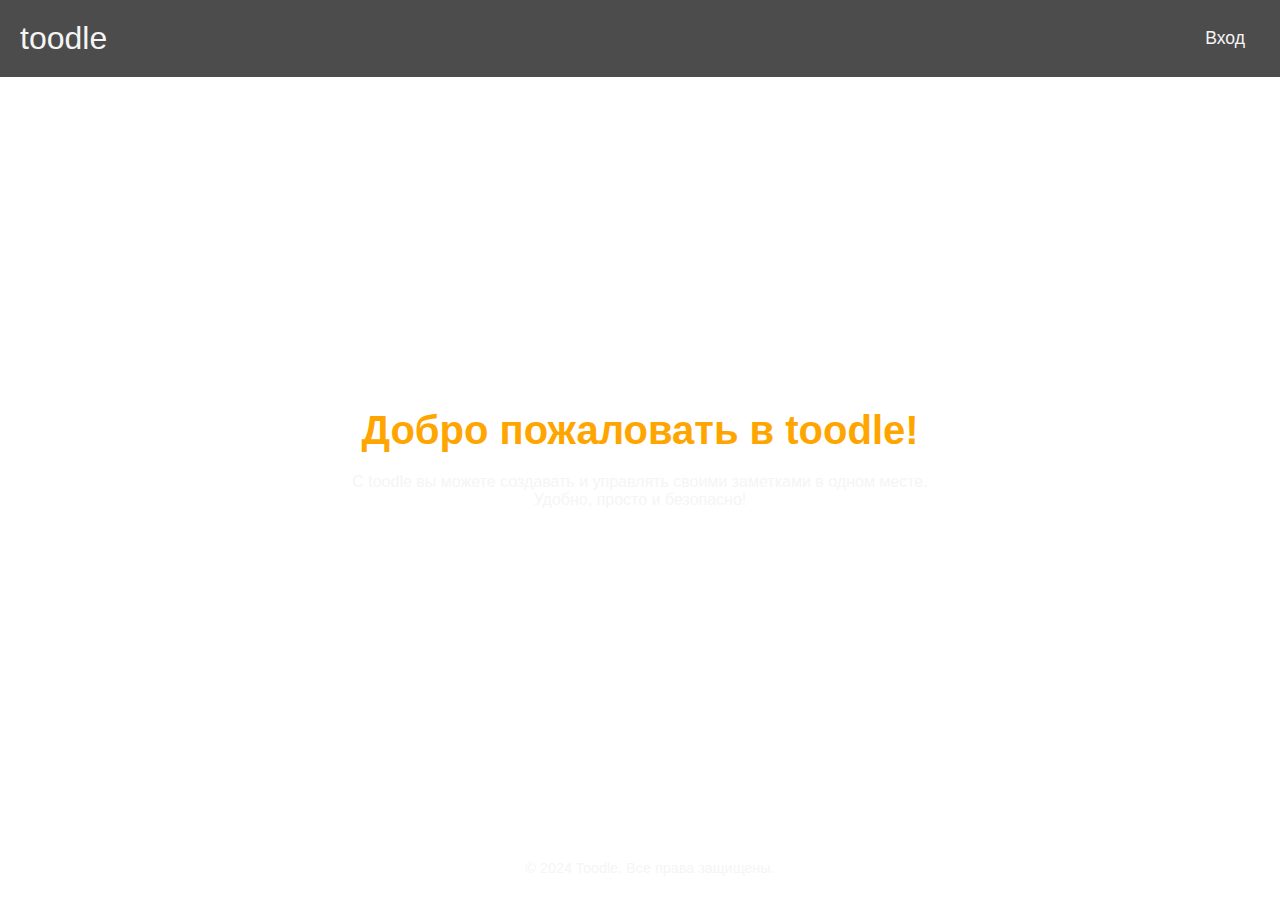
<file: lab2/index.html>
<!DOCTYPE html>
<html lang="ru">

<head>
    <meta charset="UTF-8">
    <meta name="viewport" content="width=device-width, initial-scale=1.0">
    <title>Toodle - Главная</title>
    <link rel="stylesheet" href="styles.css">
</head>

<body>
    <header>
        <div class="header-container">
            <div class="logo">
                <a href="index.html">toodle</a>
            </div>
            <nav>
                <ul>
                    <li><a href="login.html">Вход</a></li>
                </ul>
            </nav>
        </div>
    </header>

    <main>
        <section>
            <h2 class="welcome">Добро пожаловать в toodle!</h2>
            <p>С toodle вы можете создавать и управлять своими заметками в одном месте. Удобно, просто и безопасно!</p>
        </section>
    </main>

    <footer>
        <p>&copy; 2024 Toodle. Все права защищены.</p>
    </footer>
</body>

</html>
</file>
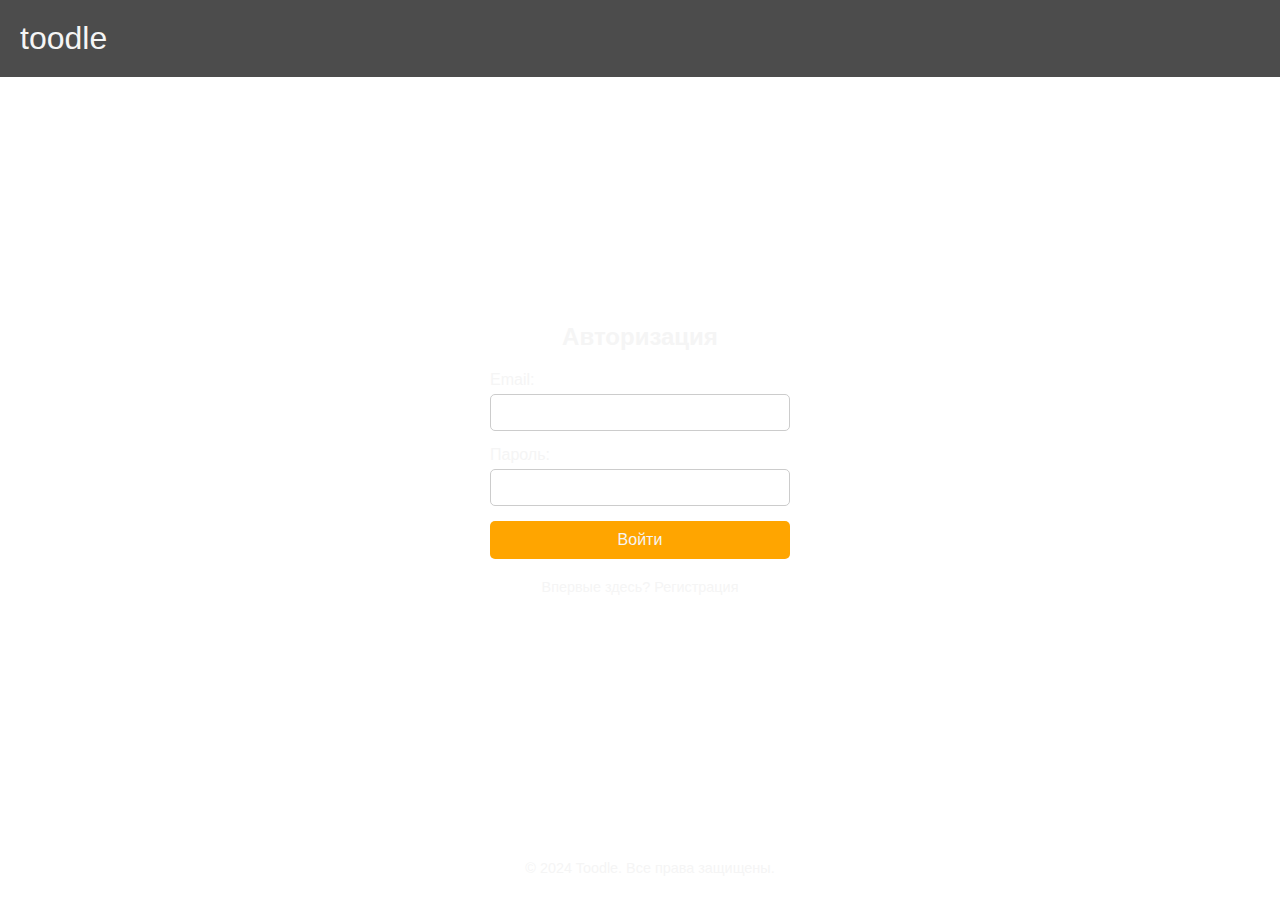
<file: lab2/login.html>
<!DOCTYPE html>
<html lang="ru">

<head>
    <meta charset="UTF-8">
    <meta name="viewport" content="width=device-width, initial-scale=1.0">
    <title>Toodle - Вход</title>
    <link rel="stylesheet" href="styles.css">
</head>

<body>
    <header>
        <div class="header-container">
            <div class="logo">
                <a href="index.html">toodle</a>
            </div>
        </div>
    </header>

    <main>
        <section class="interactive-section">
            <h2>Авторизация</h2>
            <div class="form-container">
                <form id="login-form">
                    <label for="login-email">Email:</label>
                    <input type="email" id="login-email" required>

                    <label for="login-password">Пароль:</label>
                    <input type="password" id="login-password" required>

                    <button type="submit">Войти</button>

                    <p>Впервые здесь? <a href="signup.html">Регистрация</a></p>
                </form>
            </div>
        </section>
    </main>

    <footer>
        <p>&copy; 2024 Toodle. Все права защищены.</p>
    </footer>
</body>

</html>
</file>
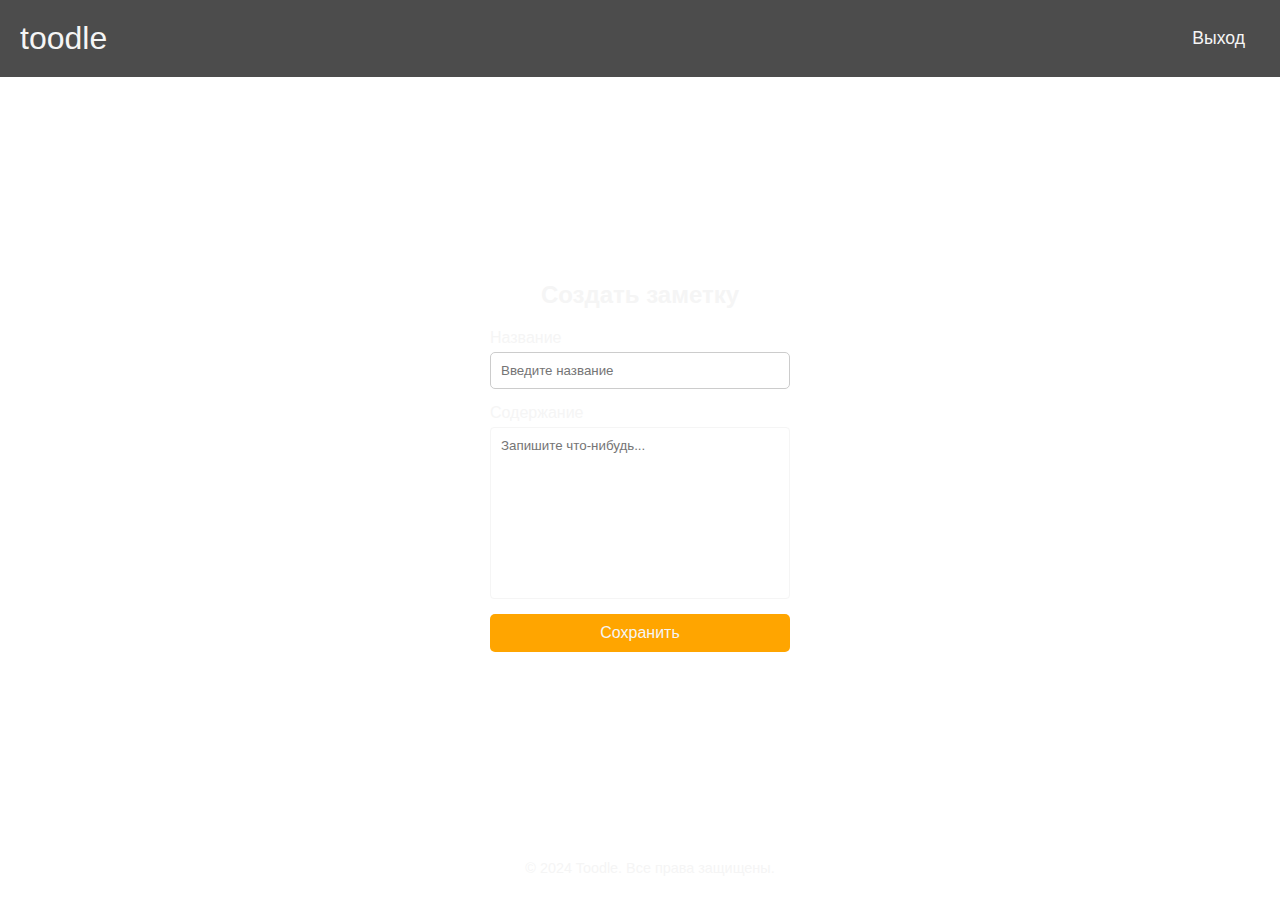
<file: lab2/note.html>
<!DOCTYPE html>
<html lang="ru">

<head>
    <meta charset="UTF-8">
    <meta name="viewport" content="width=device-width, initial-scale=1.0">
    <title>Toodle - Новая заметка</title>
    <link rel="stylesheet" href="styles.css">
</head>

<body>
    <header>
        <div class="header-container">
            <div class="logo">
                <a href="index.html">toodle</a>
            </div>
            <nav>
                <ul>
                    <li><a href="">Выход</a></li>
                </ul>
            </nav>
        </div>
    </header>

    <main>
        <section class="interactive-section">
            <h2>Создать заметку</h2>
            <div class="form-container">
                <form id="login-form">
                    <label for="title">Название</label>
                    <input type="text" id="title" placeholder="Введите название" required>

                    <label for="content">Содержание</label>
                    <textarea id="content" placeholder="Запишите что-нибудь..."></textarea>

                    <button type="submit">Сохранить</button>
                </form>
            </div>
        </section>
    </main>

    <footer>
        <p>&copy; 2024 Toodle. Все права защищены.</p>
    </footer>
</body>

</html>
</file>
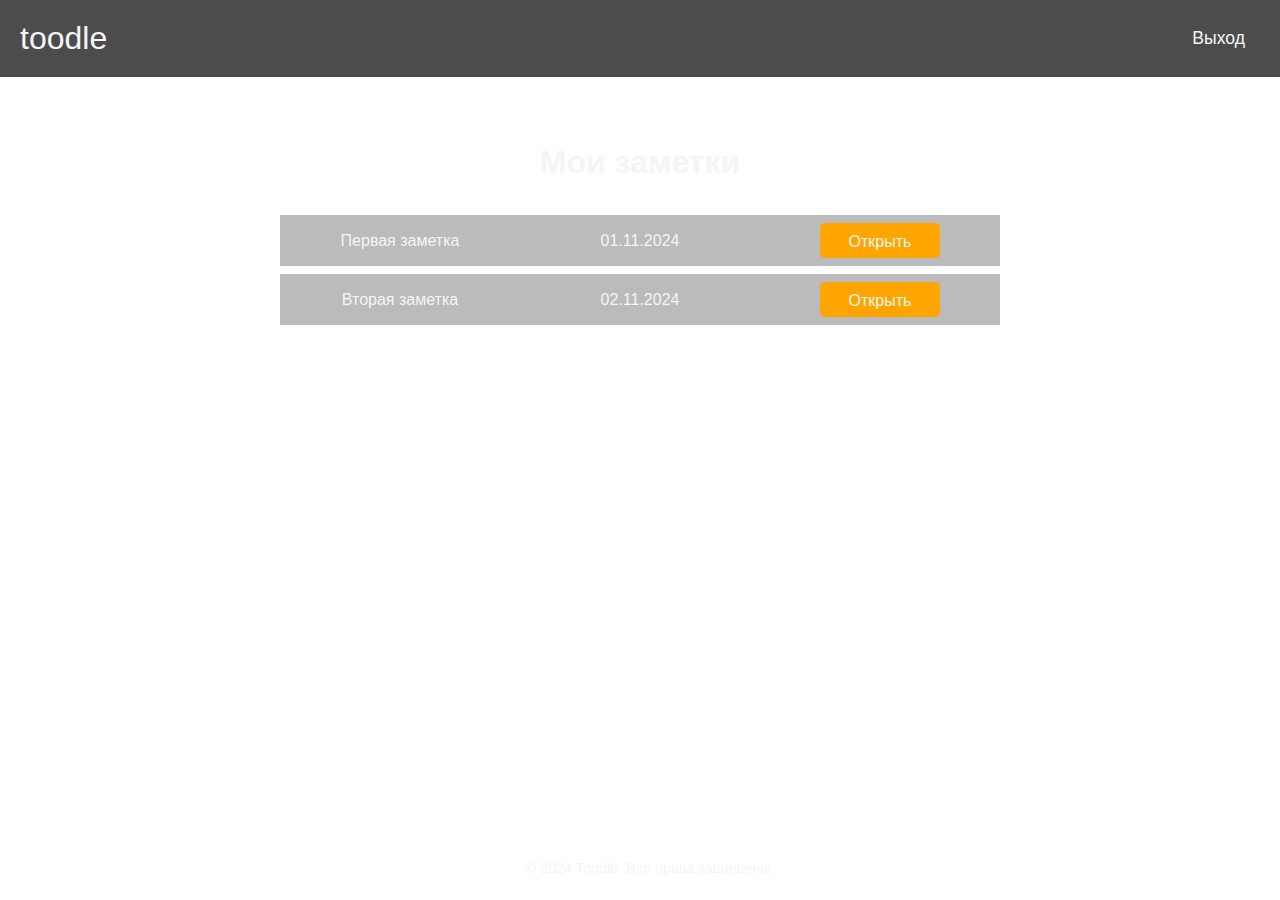
<file: lab2/notes.html>
<!DOCTYPE html>
<html lang="ru">

<head>
    <meta charset="UTF-8">
    <meta name="viewport" content="width=device-width, initial-scale=1.0">
    <title>Toodle - Мои заметки</title>
    <link rel="stylesheet" href="styles.css">
</head>

<body>
    <header>
        <div class="header-container">
            <div class="logo">
                <a href="index.html">toodle</a>
            </div>
            <nav>
                <ul>
                    <li><a href="">Выход</a></li>
                </ul>
            </nav>
        </div>
    </header>


    <main>
        <div class="table-container">
            <h2 class="table-name">Мои заметки</h2>

            <table>
                <tbody>
                    <tr>
                        <td>Первая заметка</td>
                        <td>01.11.2024</td>
                        <td>
                            <button class="view-btn">Открыть</button>
                        </td>
                    </tr>
                    <tr>
                        <td>Вторая заметка</td>
                        <td>02.11.2024</td>
                        <td>
                            <button class="view-btn">Открыть</button>
                        </td>
                    </tr>
                </tbody>
            </table>
        </div>
    </main>

    <footer>
        <p>&copy; 2024 Toodle. Все права защищены.</p>
    </footer>
</body>

</html>
</file>
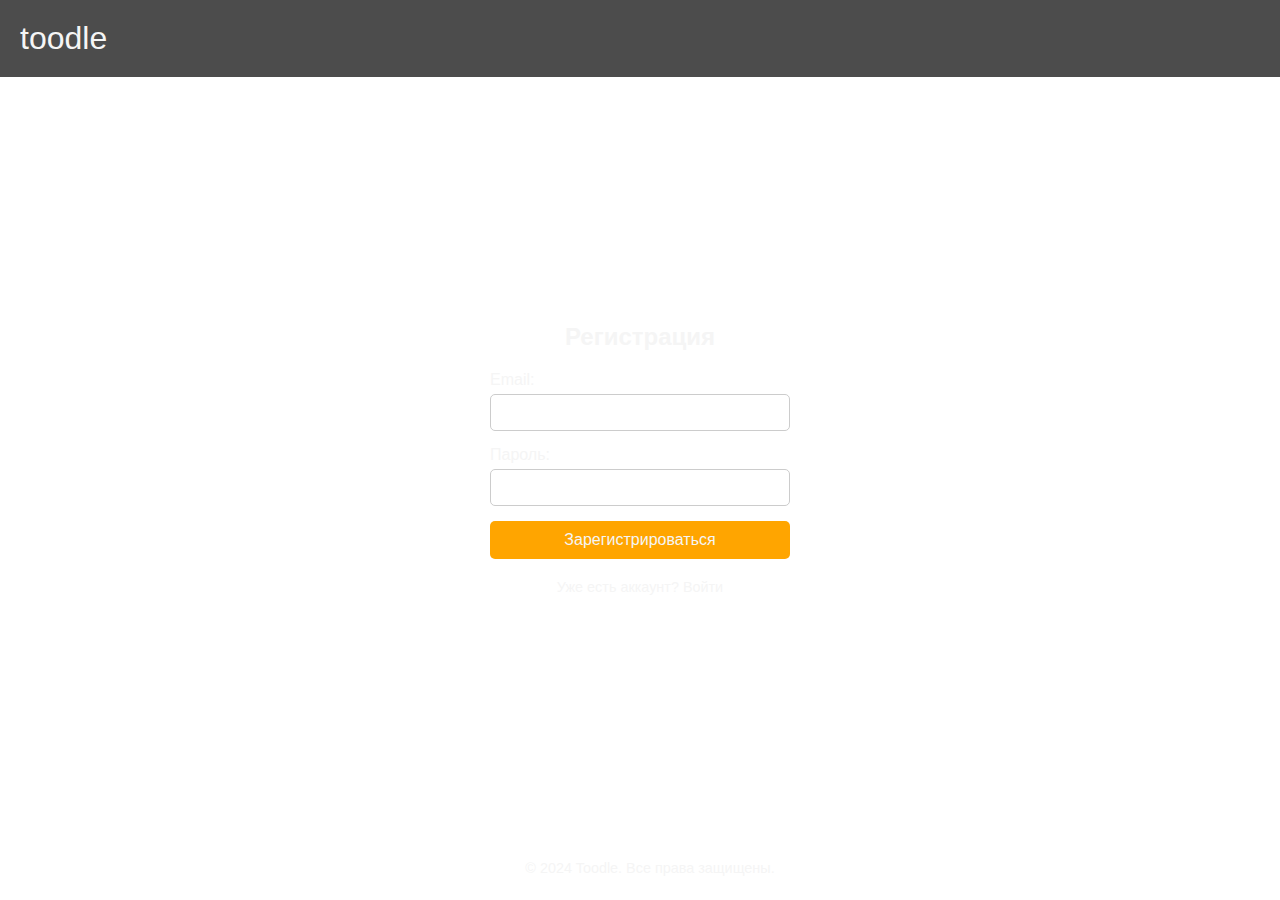
<file: lab2/signup.html>
<!DOCTYPE html>
<html lang="ru">

<head>
    <meta charset="UTF-8">
    <meta name="viewport" content="width=device-width, initial-scale=1.0">
    <title>Toodle - Регистрация</title>
    <link rel="stylesheet" href="styles.css">
</head>

<body>
    <header>
        <div class="header-container">
            <div class="logo">
                <a href="index.html">toodle</a>
            </div>
        </div>
    </header>

    <main>
        <section class="interactive-section">
            <h2>Регистрация</h2>
            <div class="form-container">
                <form id="login-form">
                    <label for="login-email">Email:</label>
                    <input type="email" id="login-email" required>

                    <label for="login-password">Пароль:</label>
                    <input type="password" id="login-password" required>

                    <button type="submit">Зарегистрироваться</button>

                    <p>Уже есть аккаунт? <a href="login.html">Войти</a></p>
                </form>
            </div>
        </section>
    </main>

    <footer>
        <p>&copy; 2024 Toodle. Все права защищены.</p>
    </footer>
</body>

</html>
</file>
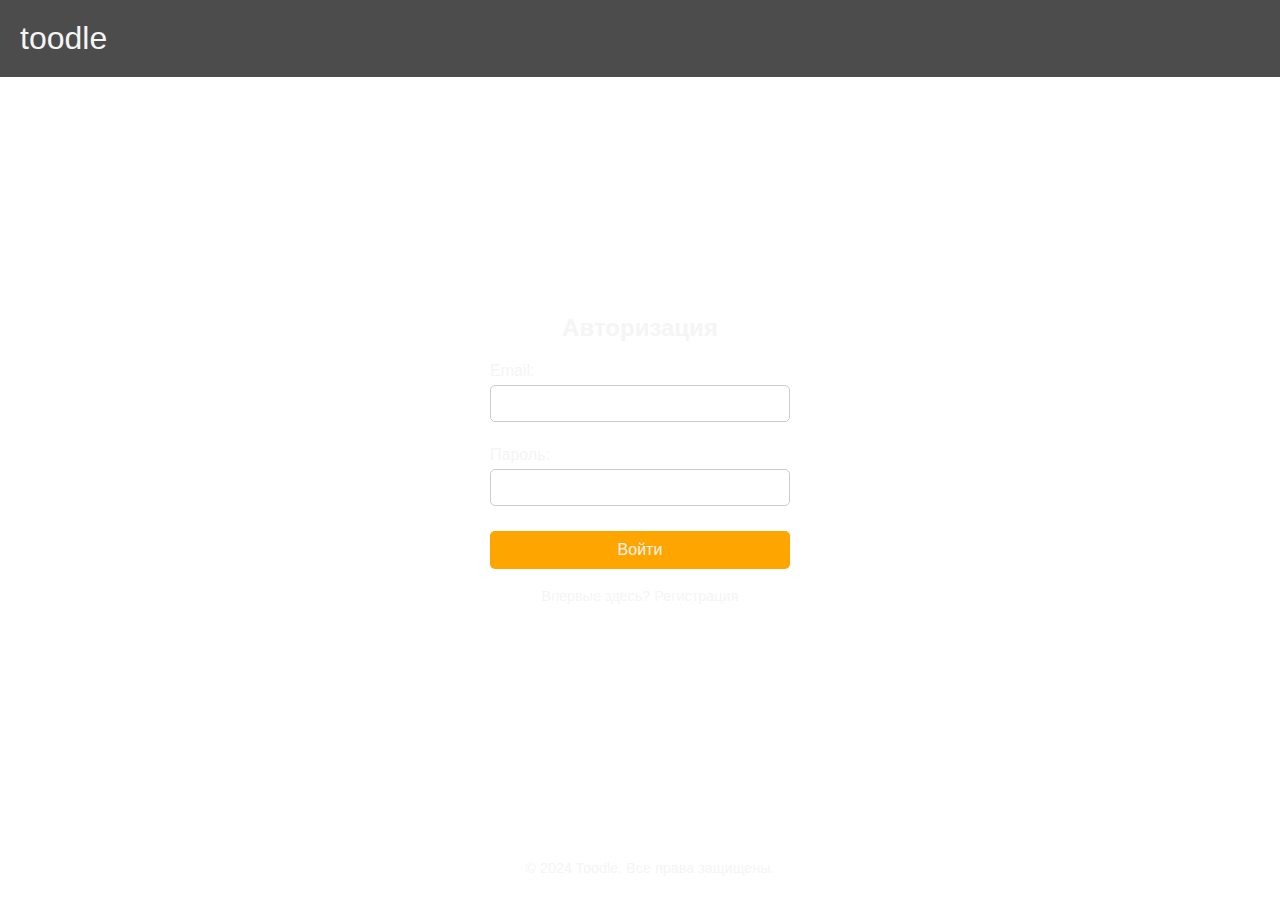
<file: lab4/login.html>
<!DOCTYPE html>
<html lang="ru">

<head>
    <meta charset="UTF-8">
    <meta name="viewport" content="width=device-width, initial-scale=1.0">
    <title>Toodle - Вход</title>
    <link rel="stylesheet" href="styles.css">
</head>

<body>
    <header>
        <div class="header-container">
            <div class="logo">
                <a href="index.html">toodle</a>
            </div>
        </div>
    </header>

    <main>
        <section class="interactive-section">
            <h2>Авторизация</h2>
            <div class="form-container">
                <form id="login-form">
                    <label for="auth-email">Email:</label>
                    <input type="email" id="auth-email" required>
                    <div id="email-error" class="error-text"></div>

                    <label for="auth-password">Пароль:</label>
                    <input type="password" id="auth-password" required>
                    <div id="password-error" class="error-text"></div>

                    <button type="button" id="login-button">Войти</button>

                    <p>Впервые здесь? <a href="signup.html">Регистрация</a></p>
                </form>

                <script src="auth.js"></script>
            </div>
        </section>
    </main>

    <footer>
        <p>&copy; 2024 Toodle. Все права защищены.</p>
    </footer>
</body>

</html>
</file>
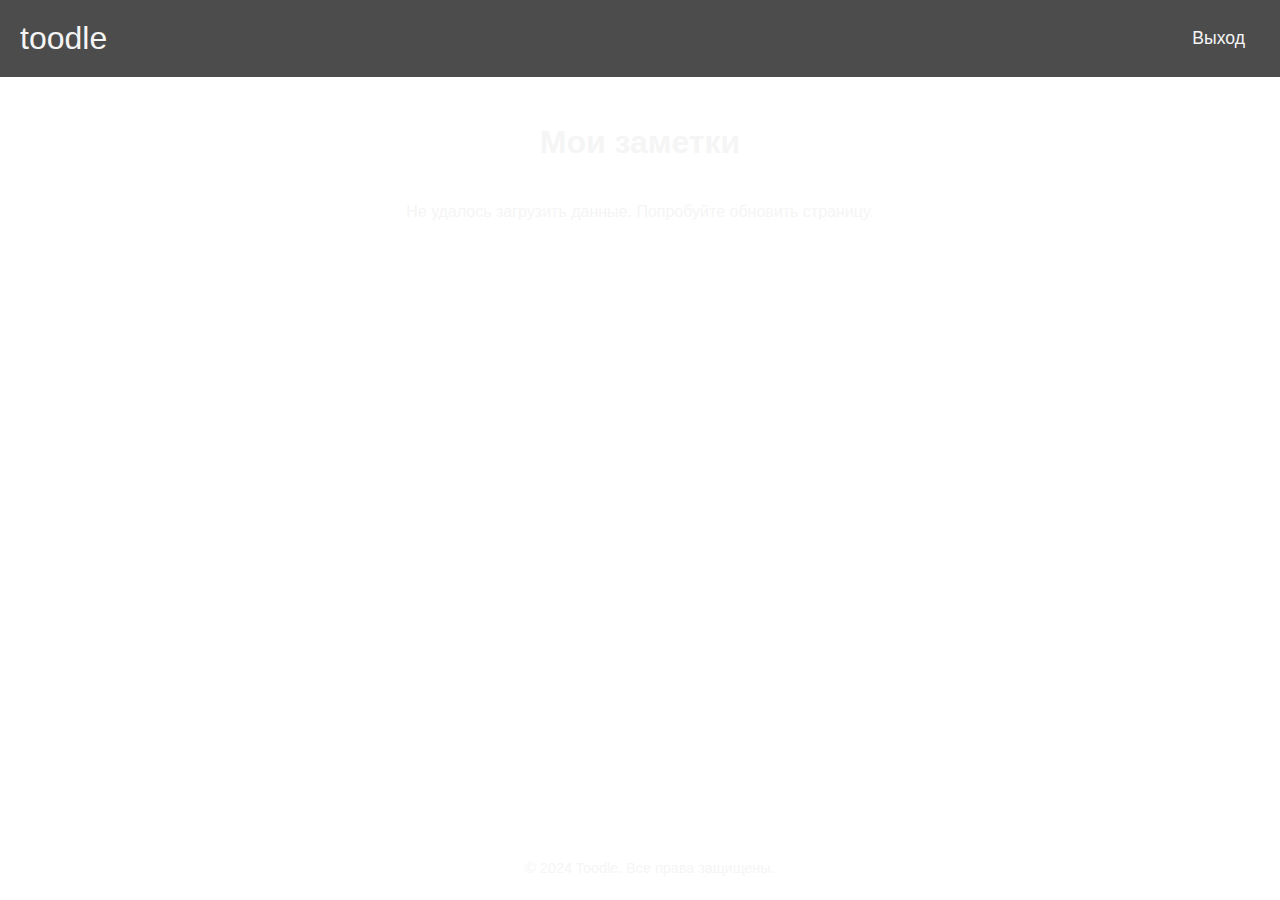
<file: lab4/notes.html>
<!DOCTYPE html>
<html lang="ru">

<head>
    <meta charset="UTF-8">
    <meta name="viewport" content="width=device-width, initial-scale=1.0">
    <title>Toodle - Мои заметки</title>
    <link rel="stylesheet" href="styles.css">
    <script src="fetch_notes.js"></script>
</head>

<body class="no-overflow">
    <header>
        <div class="header-container">
            <div class="logo">
                <a href="index.html">toodle</a>
            </div>
            <nav>
                <ul>
                    <li><a href="index.html">Выход</a></li>
                </ul>
            </nav>
        </div>
    </header>

    <main>
        <div class="grid-container">
            <h2 class="grid-name">Мои заметки</h2>
            <div class="grid"></div>
        </div>
    </main>

    <footer>
        <p>&copy; 2024 Toodle. Все права защищены.</p>
    </footer>
</body>

</html>
</file>
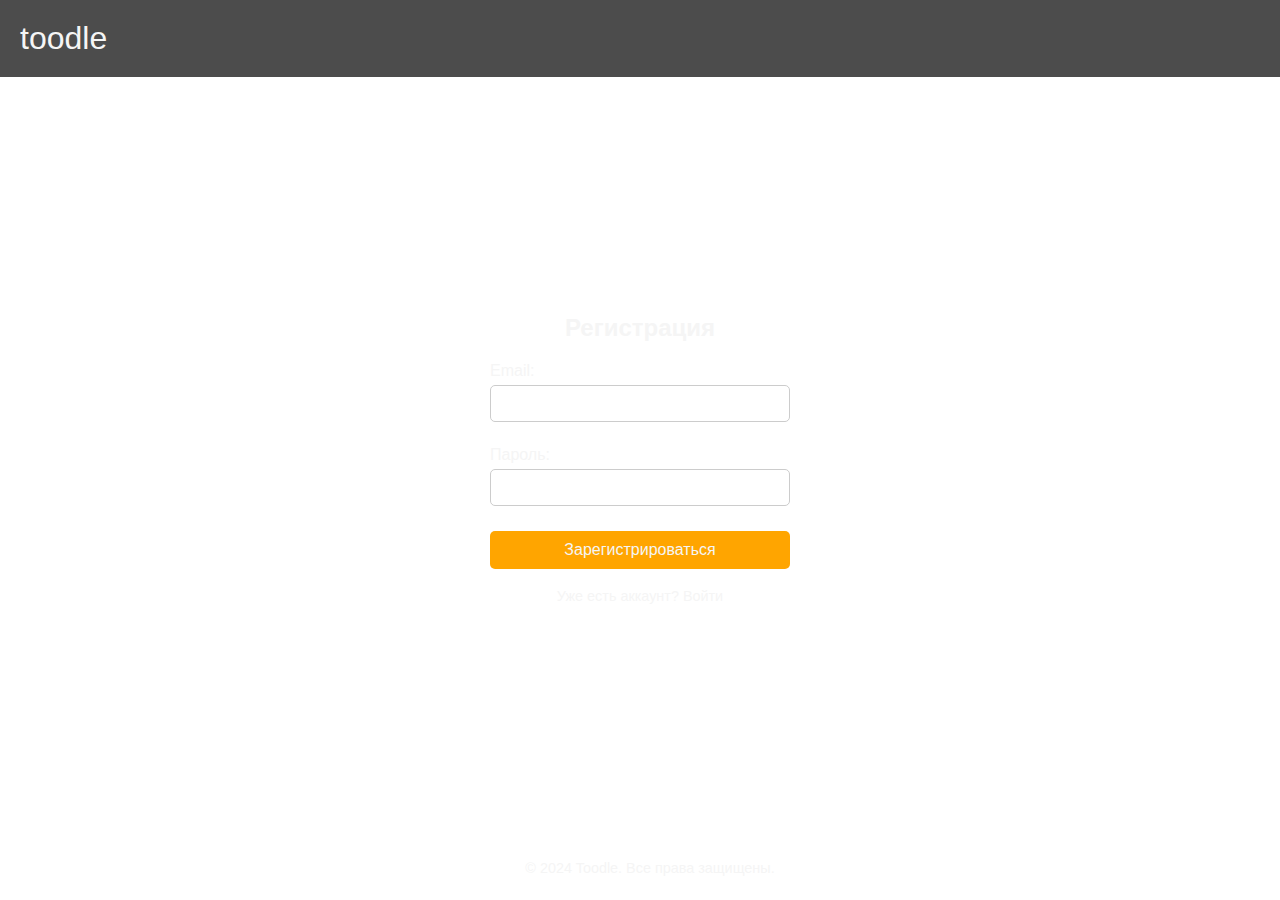
<file: lab4/signup.html>
<!DOCTYPE html>
<html lang="ru">

<head>
    <meta charset="UTF-8">
    <meta name="viewport" content="width=device-width, initial-scale=1.0">
    <title>Toodle - Регистрация</title>
    <link rel="stylesheet" href="styles.css">
</head>

<body>
    <header>
        <div class="header-container">
            <div class="logo">
                <a href="index.html">toodle</a>
            </div>
        </div>
    </header>

    <main>
        <section class="interactive-section">
            <h2>Регистрация</h2>
            <div class="form-container">
                <form id="login-form">
                    <label for="auth-email">Email:</label>
                    <input type="email" id="auth-email" required>
                    <div id="email-error" class="error-text"></div>

                    <label for="auth-password">Пароль:</label>
                    <input type="password" id="auth-password" required>
                    <div id="password-error" class="error-text"></div>

                    <button type="button" id="signup-button">Зарегистрироваться</button>

                    <p>Уже есть аккаунт? <a href="login.html">Войти</a></p>
                </form>

                <script src="auth.js"></script>
            </div>
        </section>
    </main>

    <footer>
        <p>&copy; 2024 Toodle. Все права защищены.</p>
    </footer>
</body>

</html>
</file>
<file: lab2/styles.css>
* {
    color: whitesmoke;
    font-family: Arial, sans-serif;
}

body {
    background-image: url('https://img.goodfon.ru/original/2880x1800/3/c2/tekstura-svet-cvet-wallpaper.jpg');
    background-size: cover;
    background-attachment: fixed;
    background-position: center;

    position: relative;
    overflow: hidden;

    margin: 0;
    padding: 0;
    min-height: 100vh;
    display: flex;
    flex-direction: column;
}

/* Надпись на главной странице */
.welcome {
    font-size: 2.5em;
    color: #FFA500;
    margin: 20px 0;
}

/* Header */
header {
    background-color: rgba(31, 31, 31, 0.8);
    padding: 20px;
    text-align: center;
}

.header-container {
    display: flex;
    align-items: center;
    justify-content: space-between;
    margin: 0 auto;
}

/* Логотип */
.logo a {
    font-size: 2em;
    text-decoration: none;
}

.logo a:hover {
    color: #FFA500;
}

/* Навигация */
nav ul {
    list-style: none;
    padding: 0;
    margin: 0;
    display: flex;
}

nav ul li {
    margin: 0 15px;
}

nav ul li a {
    text-decoration: none;
    font-size: 1.1em;
}

nav ul li a:hover {
    color: #FFA500;
}

.subtitle {
    font-size: 1.2em;
    margin-top: 10px;
}

/* Главное */
main {
    flex: 1;
    display: flex;
    justify-content: center;
    padding: 20px;
    text-align: center;
}

section {
    align-self: center;
    max-width: 600px;
    text-align: center;
    padding: 20px;
    border-radius: 8px;
}

/* Низ страницы */
footer {
    text-align: center;
    padding: 10px;
    font-size: 0.9em;
    position: relative;
    bottom: 0;
    width: 100%;
}

/* Секция с интерактивным содержимым */
.interactive-section {
    display: flex;
    flex-direction: column;
    align-items: center;
    padding: 40px 20px;
}

.form-container {
    display: flex;
    flex-direction: row;
    gap: 40px;
}

/* Форма для интерактива*/
form {
    display: flex;
    flex-direction: column;
    width: 300px;
}

form p {
    padding-top: 5px;
    font-size: 0.9em;
}

form a {
    text-decoration: none;
}

form a:hover {
    color: #FFA500;
}

/* Элементы ввода */
label {
    margin-bottom: 5px;
    text-align: left;
}

input {
    margin-bottom: 15px;
    padding: 10px;
    border: 1px solid #ccc;
    border-radius: 5px;
    color: black;
    max-width: 300px;
}

textarea {
    max-width: 300px;
    height: 150px;
    resize: none;
    padding: 10px;
    margin-bottom: 15px;
    border: 1px solid whitesmoke;
    border-radius: 4px;
    color: black;
}

button {
    padding: 10px;
    border: none;
    border-radius: 5px;
    background-color: #FFA500;
    font-size: 1em;
    cursor: pointer;
}

button:hover {
    background-color: white;
    color: #FFA500;
}

.view-btn {
    width: 120px;
    height: 35px;
}

/* Таблица */
.table-container {
    display: inline-block;
    display: flex;
    flex-direction: column;
    align-items: center;
    padding: 20px;
    text-align: center;
    max-width: 100%;
    overflow: auto;
}

.table-name {
    font-size: 2em;
}

table {
    table-layout: fixed;
    width: 60%;
    border-collapse: separate;
    border-spacing: 0 0.5em;
    flex-direction: column;
}

th,
td {
    height: 35px;
    padding: 8px;
    text-align: center;
}

tr {
    background-color: rgba(31, 31, 31, 0.3);
    border-radius: 10px;
}
</file>
<file: lab4/styles.css>
* {
    color: whitesmoke;
    font-family: Arial, sans-serif;
}

body {
    background-image: url('https://images.hdqwalls.com/download/abstract-mix-colors-wide-2560x1080.jpg');
    background-size: cover;
    background-attachment: fixed;
    background-position: center;

    overflow-x: hidden;

    margin: 0;
    padding: 0;
    min-height: 100vh;
    display: flex;
    flex-direction: column;
}

body:not(.no-overflow) {
    background-image: url('https://images.hdqwalls.com/download/abstract-mix-colors-wide-2560x1080.jpg');
    background-size: cover;
    background-attachment: fixed;
    background-position: center;

    position: relative;
    overflow: hidden;

    margin: 0;
    padding: 0;
    min-height: 100vh;
    display: flex;
    flex-direction: column;
}

/* Надпись на главной странице */
.welcome {
    font-size: 2.5em;
    color: #FFA500;
    margin: 20px 0;
}

/* Header */
header {
    background-color: rgba(31, 31, 31, 0.8);
    padding: 20px;
    text-align: center;
}

.header-container {
    display: flex;
    align-items: center;
    justify-content: space-between;
    margin: 0 auto;
}

/* Логотип */
.logo a {
    font-size: 2em;
    text-decoration: none;
}

.logo a:hover {
    color: #FFA500;
}

/* Навигация */
nav ul {
    list-style: none;
    padding: 0;
    margin: 0;
    display: flex;
}

nav ul li {
    margin: 0 15px;
}

nav ul li a {
    text-decoration: none;
    font-size: 1.1em;
}

nav ul li a:hover {
    color: #FFA500;
}

.subtitle {
    font-size: 1.2em;
    margin-top: 10px;
}

/* Главное */
main {
    flex: 1;
    display: flex;
    justify-content: center;
    padding: 20px;
    text-align: center;
}

section {
    align-self: center;
    max-width: 600px;
    text-align: center;
    padding: 20px;
    border-radius: 8px;
}

/* Низ страницы */
footer {
    text-align: center;
    padding: 10px;
    font-size: 0.9em;
    position: relative;
    bottom: 0;
    width: 100%;
}

/* Секция с интерактивным содержимым */
.interactive-section {
    display: flex;
    flex-direction: column;
    align-items: center;
    padding: 40px 20px;
}

.form-container {
    display: flex;
    flex-direction: row;
    gap: 40px;
}

/* Форма для интерактива*/
form {
    display: flex;
    flex-direction: column;
    width: 300px;
}

form p {
    padding-top: 5px;
    font-size: 0.9em;
}

form a {
    text-decoration: none;
}

form a:hover {
    color: #FFA500;
}

/* Элементы ввода */
label {
    margin-bottom: 5px;
    text-align: left;
}

input {
    margin-bottom: 15px;
    padding: 10px;
    border: 1px solid #ccc;
    border-radius: 5px;
    color: black;
    max-width: 300px;
}

textarea {
    max-width: 300px;
    height: 150px;
    resize: none;
    padding: 10px;
    margin-bottom: 15px;
    border: 1px solid whitesmoke;
    border-radius: 4px;
    color: black;
}

button {
    padding: 10px;
    border: none;
    border-radius: 5px;
    background-color: #FFA500;
    font-size: 1em;
    cursor: pointer;
}

button:hover {
    background-color: white;
    color: #FFA500;
}

.view-btn {
    width: 120px;
    height: 35px;
}

/* Сетка */
.grid-container {
    max-width: 1200px;
    width: 100%;
    margin: 0 auto;
}

.grid-name {
    font-size: 2rem;
}

.grid {
    display: grid;
    grid-template-columns: repeat(auto-fit, minmax(250px, 1fr));
    gap: 1.5rem;
    padding: 0 1rem;
    justify-content: center;
}

.card {
    background-color: #f9f9f9;
    border: 1px solid #ddd;
    border-radius: 8px;
    box-shadow: 0 2px 5px rgba(0, 0, 0, 0.1);
    padding: 1rem;
    transition: transform 0.3s ease, box-shadow 0.3s ease, background-color 0.3s ease;
    display: flex;
    flex-direction: column;
}

.card:hover {
    transform: translateY(-10px);
    box-shadow: 0 6px 15px rgba(0, 0, 0, 0.3);
    background-color: #ffe5d9;
    cursor: pointer;
}

.card h3 {
    margin-bottom: 0.5rem;
    font-size: 1.2rem;
    color: #333;
}

.card p {
    margin-bottom: 1rem;
    font-size: 1rem;
    color: #666;
    word-wrap: break-word;
    overflow: hidden;
    text-overflow: ellipsis;
}

.error-text {
    color: red;
    font-size: 0.8rem;
    padding-bottom: 0.6rem;
}
</file>
